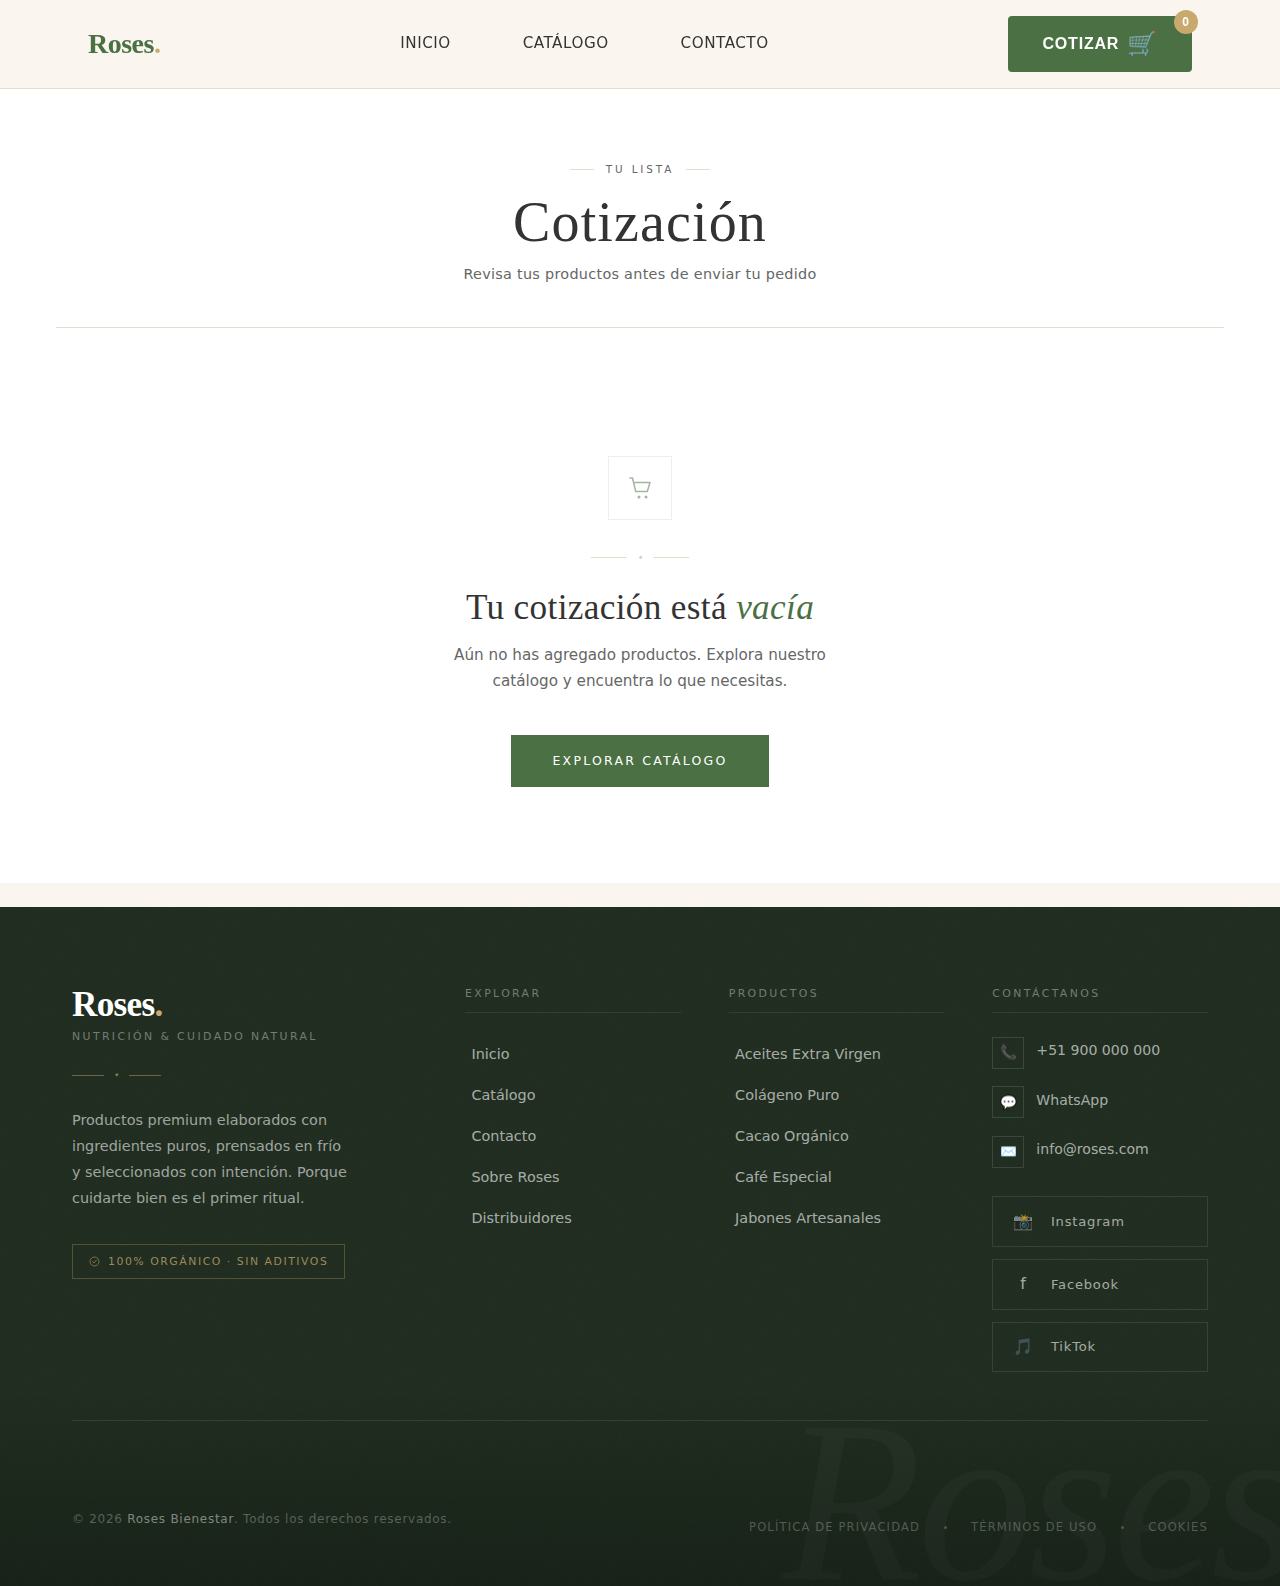
<file: cart.html>
<!DOCTYPE html>
<html lang="es">
<head>
  <meta charset="UTF-8">
  <meta name="viewport" content="width=device-width, initial-scale=1.0">
  <title>Roses Bienestar - Nutrición y Cuidado Natural Premium</title>
  <meta name="description" content="Aceites extra virgen, colágeno puro, cacao y café orgánico, jabones artesanales. Cuídate con intención.">
  <link rel="stylesheet" href="assets/css/globals.css" type="text/css">
  <link rel="stylesheet" href="assets/css/cart.css" type="text/css">
  <link rel="stylesheet" href="assets/css/checkout.css" type="text/css">
  <link href="https://fonts.googleapis.com/css2?family=Playfair+Display:wght@700;900&family=Inter:wght@400;500;600;700&display=swap" rel="stylesheet">
  
  <!-- SCRIPTS -->
  <script src="assets/js/toast.js" defer></script>
  <script src="assets/js/products.js" defer></script>
  <script src="assets/js/cart.js" defer></script>
</head>
<body>
  <!-- HEADER -->
  <header id="header">
    <div class="header-container">
      <div class="logo">
        Roses<span>.</span>
      </div>
      
      <nav id="nav">
        <a href="index.html">Inicio</a>
        <a href="catalog.html">Catálogo</a>
        <a href="contact.html">Contacto</a>
      </nav>
      
      <div class="header-cta">
        <button class="cart-icon" id="cartBtn" title="Abrir carrito">
          Cotizar <span id="ico">🛒</span>
          <span class="cart-badge" id="cartBadge">0</span>
        </button>
      </div>
      
      <button class="hamburger" id="hamburger">
        <span></span>
        <span></span>
        <span></span>
      </button>
    </div>
  </header>

  <!-- CARRITO -->
  <section class="cart-section">
    <div class="cart-container">
      <div class="cart-header">
        <p class="cart-header-eyebrow">
          <span></span>Tu lista<span></span>
        </p>
        <h1>Cotización</h1>
        <p class="cart-header-sub">Revisa tus productos antes de enviar tu pedido</p>
      </div>
      <div id="cartContent"></div>
    </div>
  </section>

  <!-- FOOTER -->
  <footer>
    <div class="footer-watermark">Roses</div>
    <div class="footer-main">
      <div class="footer-grid">
        <div class="footer-brand">
          <p class="footer-logo">Roses<span>.</span></p>
          <p class="footer-tagline">Nutrición &amp; Cuidado Natural</p>
          <div class="footer-brand-divider"><span></span><i>✦</i><span></span></div>
          <p class="footer-desc">Productos premium elaborados con ingredientes puros, prensados en frío y seleccionados con intención. Porque cuidarte bien es el primer ritual.</p>
          <div class="footer-badge">
            <svg width="11" height="11" viewBox="0 0 11 11" fill="none"><circle cx="5.5" cy="5.5" r="4.5" stroke="currentColor"/><path d="M3.5 5.5l1.5 1.5L7.5 4" stroke="currentColor" stroke-linecap="round" stroke-linejoin="round"/></svg>
            100% Orgánico · Sin aditivos
          </div>
        </div>
        <div class="footer-col">
          <h5>Explorar</h5>
          <ul>
            <li><a href="index.html">Inicio</a></li>
            <li><a href="catalog.html">Catálogo</a></li>
            <li><a href="contact.html">Contacto</a></li>
            <li><a href="#">Sobre Roses</a></li>
            <li><a href="#">Distribuidores</a></li>
          </ul>
        </div>
        <div class="footer-col">
          <h5>Productos</h5>
          <ul>
            <li><a href="#">Aceites Extra Virgen</a></li>
            <li><a href="#">Colágeno Puro</a></li>
            <li><a href="#">Cacao Orgánico</a></li>
            <li><a href="#">Café Especial</a></li>
            <li><a href="#">Jabones Artesanales</a></li>
          </ul>
        </div>
        <div class="footer-col">
          <h5>Contáctanos</h5>
          <div style="margin-bottom: 1.75rem;">
            <div class="footer-contact-item"><div class="footer-contact-icon">📞</div><a href="tel:+51900000000">+51 900 000 000</a></div>
            <div class="footer-contact-item"><div class="footer-contact-icon">💬</div><a href="https://wa.me/51900000000" target="_blank">WhatsApp</a></div>
            <div class="footer-contact-item"><div class="footer-contact-icon">✉️</div><a href="mailto:info@roses.com">info@roses.com</a></div>
          </div>
          <div class="footer-social">
            <a href="#"><div class="footer-social-icon">📸</div><span>Instagram</span></a>
            <a href="#"><div class="footer-social-icon">f</div><span>Facebook</span></a>
            <a href="#"><div class="footer-social-icon">🎵</div><span>TikTok</span></a>
          </div>
        </div>
      </div>
    </div>
    <div class="footer-bottom">
      <p class="footer-bottom-copy">&copy; 2026 <strong>Roses Bienestar</strong>. Todos los derechos reservados.</p>
      <div class="footer-bottom-links">
        <a href="#">Política de Privacidad</a>
        <div class="footer-bottom-sep"></div>
        <a href="#">Términos de Uso</a>
        <div class="footer-bottom-sep"></div>
        <a href="#">Cookies</a>
      </div>
    </div>
  </footer>

  <!-- ═══════════════════════════════════════
       CHECKOUT MODAL — agregar antes de </body>
  ═══════════════════════════════════════ -->
  <div class="checkout-overlay" id="checkoutOverlay">
    <div class="checkout-modal">

      <!-- Header -->
      <div class="checkout-modal-header">
        <div>
          <p class="checkout-eyebrow"><span></span>Paso final<span></span></p>
          <h2>Datos de entrega</h2>
        </div>
        <button class="checkout-close" id="checkoutClose" aria-label="Cerrar">
          <svg width="18" height="18" viewBox="0 0 18 18" fill="none">
            <path d="M3 3l12 12M15 3L3 15" stroke="currentColor" stroke-width="1.5" stroke-linecap="round"/>
          </svg>
        </button>
      </div>

      <!-- Resumen productos -->
      <div class="checkout-summary" id="checkoutSummary"></div>

      <!-- Formulario -->
      <form class="checkout-form" id="checkoutForm" novalidate>

        <div class="checkout-form-row">
          <div class="checkout-field">
            <label for="co-name">Nombre completo <span>*</span></label>
            <input type="text" id="co-name" placeholder="Ana López" required>
            <span class="checkout-field-error" id="err-name"></span>
          </div>
          <div class="checkout-field">
            <label for="co-dni">DNI <span>*</span></label>
            <input type="text" id="co-dni" placeholder="45231890" maxlength="8" required>
            <span class="checkout-field-error" id="err-dni"></span>
          </div>
        </div>

        <div class="checkout-form-row">
          <div class="checkout-field">
            <label for="co-email">Correo electrónico <span>*</span></label>
            <input type="email" id="co-email" placeholder="ana@gmail.com" required>
            <span class="checkout-field-error" id="err-email"></span>
          </div>
          <div class="checkout-field">
            <label for="co-phone">Teléfono <span>*</span></label>
            <input type="tel" id="co-phone" placeholder="+51 987 654 321" required>
            <span class="checkout-field-error" id="err-phone"></span>
          </div>
        </div>

        <div class="checkout-field">
          <label for="co-address">Dirección de entrega <span>*</span></label>
          <input type="text" id="co-address" placeholder="Av. Lima 123, Piura" required>
          <span class="checkout-field-error" id="err-address"></span>
        </div>

        <div class="checkout-field">
          <label for="co-notes">Notas adicionales <span class="optional">(opcional)</span></label>
          <textarea id="co-notes" placeholder="Referencia, horario preferido, etc." rows="2"></textarea>
        </div>

        <label class="checkout-remember">
          <input type="checkbox" id="co-remember" checked>
          <span class="checkout-remember-box"></span>
          <span>Recordar mis datos para la próxima vez</span>
        </label>

        <div class="checkout-total-row">
          <span>Total a confirmar</span>
          <strong id="checkoutTotal">S/ 0.00</strong>
        </div>

        <button type="submit" class="btn btn-primary checkout-submit">
          Enviar pedido por WhatsApp
          <svg width="16" height="16" viewBox="0 0 16 16" fill="none">
            <path d="M8 2.5C4.96 2.5 2.5 4.96 2.5 8c0 .97.26 1.88.71 2.67L2.5 13.5l2.9-.69A5.48 5.48 0 008 13.5c3.04 0 5.5-2.46 5.5-5.5S11.04 2.5 8 2.5z" stroke="currentColor" stroke-width="1.2" stroke-linejoin="round"/>
            <path d="M6 7.5c0-.28.22-.5.5-.5h3c.28 0 .5.22.5.5s-.22.5-.5.5h-3A.5.5 0 016 7.5zM6 9.5c0-.28.22-.5.5-.5h2c.28 0 .5.22.5.5s-.22.5-.5.5h-2A.5.5 0 016 9.5z" fill="currentColor"/>
          </svg>
        </button>

      </form>
    </div>
  </div>
  <script>
    if ('serviceWorker' in navigator) {
      window.addEventListener('load', () => {
        navigator.serviceWorker
          .register('/roses.github.io/sw.js')
          .then((reg) => {
            console.log('[SW] Registrado con éxito. Scope:', reg.scope);
          })
          .catch((err) => {
            console.warn('[SW] Error al registrar:', err);
          });
      });
    }
  </script>
</body>
</html>
</file>
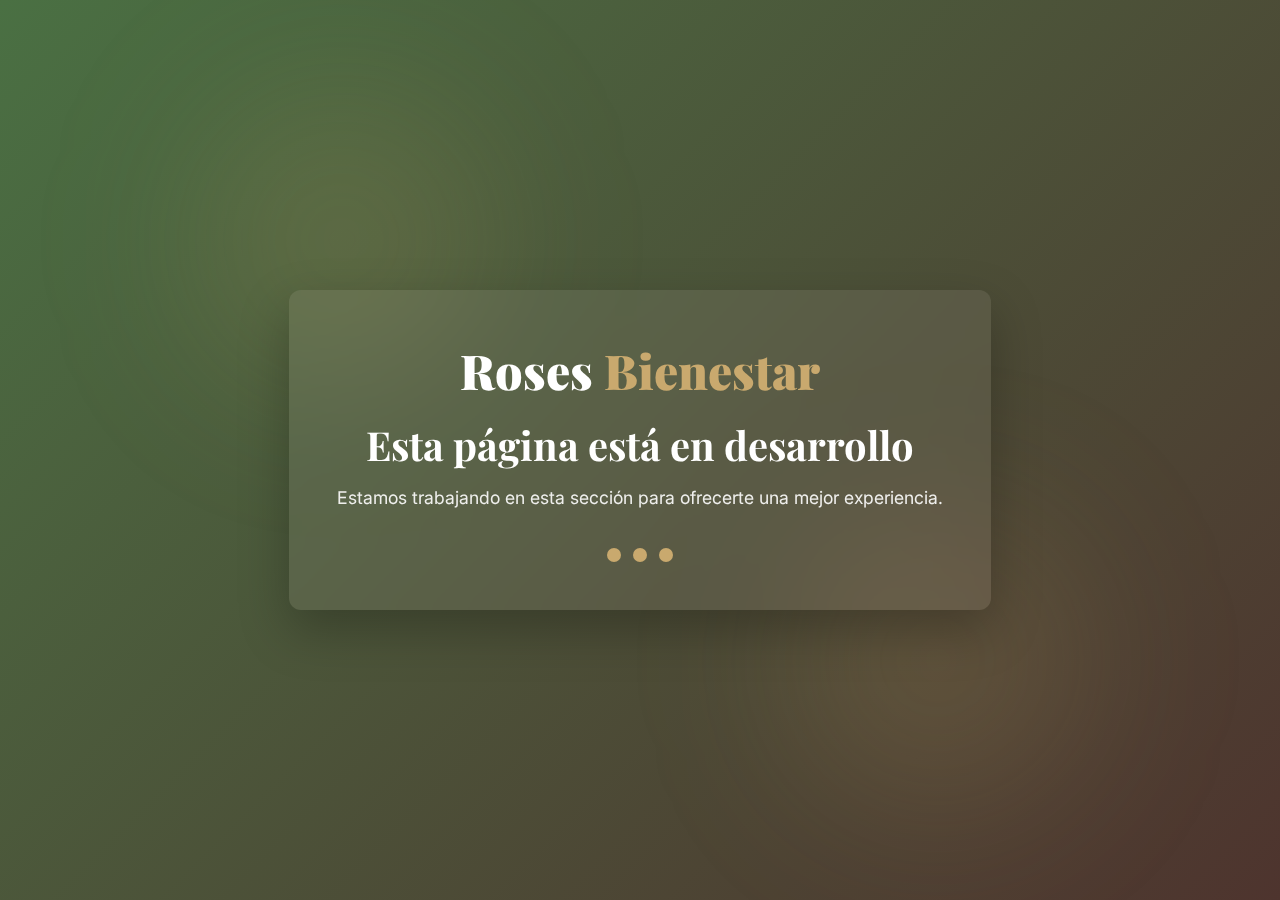
<file: crm/client.html>
<!DOCTYPE html>
<html lang="es">
<head>
  <meta charset="UTF-8">
  <title>En desarrollo | Roses Bienestar</title>
  <meta name="viewport" content="width=device-width, initial-scale=1.0">

  <!-- Fuentes -->
  <link href="https://fonts.googleapis.com/css2?family=Playfair+Display:wght@700;900&family=Inter:wght@400;600&display=swap" rel="stylesheet">

  <style>
    :root {
      --primary: #4A7043;
      --primary-light: #5A8A5A;
      --brown-dark: #4E342E;
      --cream: #FAF5EE;
      --gold: #C9A96E;
      --white: #FFFFFF;
      --text-dark: #333333;
      --font-heading: 'Playfair Display', serif;
      --font-body: 'Inter', sans-serif;
    }

    * {
      margin: 0;
      padding: 0;
      box-sizing: border-box;
    }

    body {
      height: 100vh;
      font-family: var(--font-body);
      background: linear-gradient(135deg, var(--primary), var(--brown-dark));
      display: flex;
      align-items: center;
      justify-content: center;
      color: var(--white);
      overflow: hidden;
    }

    .dev-container {
      text-align: center;
      padding: 3rem;
      background: rgba(250, 245, 238, 0.08);
      backdrop-filter: blur(10px);
      border-radius: 12px;
      box-shadow: 0 20px 50px rgba(0,0,0,0.25);
      animation: fadeIn 1s ease-out;
    }

    .logo {
      font-family: var(--font-heading);
      font-size: 3rem;
      font-weight: 900;
      margin-bottom: 1rem;
      color: var(--white);
    }

    .logo span {
      color: var(--gold);
    }

    h1 {
      font-family: var(--font-heading);
      font-size: 2.5rem;
      margin-bottom: 1rem;
    }

    p {
      font-size: 1.1rem;
      opacity: 0.9;
      margin-bottom: 2.5rem;
    }

    /* Loader */
    .loader {
      display: flex;
      justify-content: center;
      gap: 12px;
    }

    .dot {
      width: 14px;
      height: 14px;
      border-radius: 50%;
      background-color: var(--gold);
      animation: bounce 1.4s infinite ease-in-out both;
    }

    .dot:nth-child(1) { animation-delay: -0.32s; }
    .dot:nth-child(2) { animation-delay: -0.16s; }

    @keyframes bounce {
      0%, 80%, 100% {
        transform: scale(0);
        opacity: 0.3;
      }
      40% {
        transform: scale(1);
        opacity: 1;
      }
    }

    @keyframes fadeIn {
      from {
        opacity: 0;
        transform: translateY(30px);
      }
      to {
        opacity: 1;
        transform: translateY(0);
      }
    }

    /* Sutil animación de fondo */
    .bg-shape {
      position: absolute;
      width: 300px;
      height: 300px;
      border-radius: 50%;
      background: rgba(201, 169, 110, 0.15);
      filter: blur(80px);
      animation: float 8s ease-in-out infinite;
    }

    .bg-shape.one {
      top: 10%;
      left: 15%;
    }

    .bg-shape.two {
      bottom: 10%;
      right: 15%;
      animation-delay: 4s;
    }

    @keyframes float {
      0%,100% { transform: translateY(0); }
      50% { transform: translateY(-40px); }
    }
  </style>
</head>
<body>

  <div class="bg-shape one"></div>
  <div class="bg-shape two"></div>

  <div class="dev-container">
    <div class="logo">Roses <span>Bienestar</span></div>
    <h1>Esta página está en desarrollo</h1>
    <p>Estamos trabajando en esta sección para ofrecerte una mejor experiencia.</p>

    <div class="loader">
      <div class="dot"></div>
      <div class="dot"></div>
      <div class="dot"></div>
    </div>
  </div>

</body>
</html>
</file>
<file: assets/css/globals.css>
/* ========================================
   ROSES BIENESTAR - ESTILOS PREMIUM
   HTML5 Puro + CSS3 Avanzado
   ======================================== */

/* =======================================
   1. VARIABLES DE DISEÑO
   ======================================= */

:root {
  --primary:       #4A7043;
  --primary-light: #5A8A5A;
  --moss-light:    #E8F0E3;
  --brown-dark:    #4E342E;
  --brown-medium:  #6B4E31;
  --beige:         #F8F4EC;
  --cream:         #FAF5EE;
  --gold:          #C9A96E;
  --white:         #FFFFFF;
  --text-dark:     #333333;
  --text-muted:    #666666;
  --border-light:  #E5DDD0;

  --font-heading: 'Cormorant Garamond', Georgia, serif;
  --font-body:    'DM Sans', system-ui, sans-serif;

  --spacing-xs:  0.5rem;
  --spacing-sm:  1rem;
  --spacing-md:  2rem;
  --spacing-lg:  3rem;
  --spacing-xl:  4rem;
  --spacing-2xl: 6rem;

  --shadow-sm: 0 2px 8px rgba(0, 0, 0, 0.08);
  --shadow-md: 0 4px 16px rgba(0, 0, 0, 0.12);
  --shadow-lg: 0 12px 32px rgba(0, 0, 0, 0.15);

  --transition-fast: 0.2s cubic-bezier(0.34, 1.56, 0.64, 1);
  --transition-base: 0.3s cubic-bezier(0.34, 1.56, 0.64, 1);
  --transition-slow: 0.5s cubic-bezier(0.34, 1.56, 0.64, 1);
}

* { margin: 0; padding: 0; box-sizing: border-box; }
html { scroll-behavior: smooth; }

body {
  font-family: var(--font-body);
  color: var(--text-dark);
  background-color: var(--cream);
  line-height: 1.6;
  overflow-x: hidden;
  font-size: 16px;
}

/* =======================================
   2. TIPOGRAFÍA BASE
   ======================================= */

h1, h2, h3, h4, h5, h6 {
  font-family: var(--font-heading);
  font-weight: 700;
  line-height: 1.2;
  color: var(--text-dark);
}
h1 { font-size: clamp(2.5rem, 8vw, 4.5rem);   font-weight: 900; letter-spacing: -1px; }
h2 { font-size: clamp(1.75rem, 5vw, 3rem);     font-weight: 700; letter-spacing: -0.5px; }
h3 { font-size: clamp(1.25rem, 3.5vw, 2rem);   font-weight: 600; }

p {
  margin-bottom: var(--spacing-sm);
  color: var(--text-dark);
  font-size: 1.05rem;
  line-height: 1.7;
}

a {
  color: var(--primary);
  text-decoration: none;
  transition: color var(--transition-base);
}
a:hover { color: var(--brown-dark); }

/* =======================================
   3. BOTONES
   ======================================= */

/* ── Base ── */
.btn {
  display: inline-flex;
  align-items: center;
  justify-content: center;
  gap: 0.55rem;
  font-family: var(--font-body);
  font-size: .78rem;
  font-weight: 500;
  letter-spacing: .18em;
  text-transform: uppercase;
  text-decoration: none;
  cursor: pointer;
  border: none;
  outline: none;
  border-radius: 0;
  padding: 1rem 2.6rem;
  position: relative;
  overflow: hidden;
  isolation: isolate;
  transition: color .35s ease,
              transform .35s cubic-bezier(.22,.8,.36,1),
              box-shadow .35s ease;
}

.btn svg {
  transition: transform .35s cubic-bezier(.22,.8,.36,1);
  flex-shrink: 0;
}
.btn:hover svg { transform: translateX(5px); }

/* ──────────────────────────────────────
   BTN-PRIMARY
   Verde sólido → cortina dorada sube desde abajo
   Texto cambia a oscuro para legibilidad sobre el dorado
────────────────────────────────────── */
.btn-primary {
  background: var(--primary);
  color: var(--white);
}
.btn-primary::before {
  content: '';
  position: absolute;
  inset: 0;
  background: var(--gold);
  transform: translateY(101%);
  transition: transform .42s cubic-bezier(.22,.8,.36,1);
  z-index: -1;
}
.btn-primary:hover {
  color: #1a1a14;
  transform: translateY(-3px);
  box-shadow: 0 16px 36px rgba(0,0,0,.28),
              0 0 0 1px rgba(201,169,110,.4);
}
.btn-primary:hover::before { transform: translateY(0); }
.btn-primary:active        { transform: translateY(-1px); box-shadow: 0 8px 18px rgba(0,0,0,.22); }

/* ──────────────────────────────────────
   BTN-SECONDARY
   Borde verde → relleno verde entra desde el centro
   (para secciones claras / cream)
────────────────────────────────────── */
.btn-secondary {
  background: transparent;
  color: var(--primary);
  box-shadow: inset 0 0 0 1px rgba(74,112,67,.55);
}
.btn-secondary::before {
  content: '';
  position: absolute;
  inset: 0;
  background: var(--primary);
  transform: scale(0);
  border-radius: 50%;
  transition: transform .48s cubic-bezier(.22,.8,.36,1),
              border-radius .48s ease;
  z-index: -1;
}
.btn-secondary:hover {
  color: var(--white);
  box-shadow: inset 0 0 0 1px var(--primary);
  transform: translateY(-3px);
}
.btn-secondary:hover::before { transform: scale(2.5); border-radius: 0; }
.btn-secondary:active         { transform: translateY(-1px); }

/* ──────────────────────────────────────
   BTN-GHOST
   Borde crema tenue → relleno crema entra desde el centro
   (para fondos oscuros: hero, CTA, footer)
────────────────────────────────────── */
.btn-ghost {
  background: transparent;
  color: var(--cream);
  box-shadow: inset 0 0 0 1px rgba(250,245,238,.45);
}
.btn-ghost::before {
  content: '';
  position: absolute;
  inset: 0;
  background: var(--cream);
  transform: scale(0);
  border-radius: 50%;
  transition: transform .48s cubic-bezier(.22,.8,.36,1),
              border-radius .48s ease;
  z-index: -1;
}
.btn-ghost:hover {
  color: #1e2b1e;
  box-shadow: inset 0 0 0 1px var(--cream);
  transform: translateY(-3px);
}
.btn-ghost:hover::before { transform: scale(2.5); border-radius: 0; }
.btn-ghost:active         { transform: translateY(-1px); }

/* ──────────────────────────────────────
   BTN-GOLD
   Dorado → cortina crema sube desde abajo
────────────────────────────────────── */
.btn-gold {
  background: var(--gold);
  color: var(--white);
}
.btn-gold::before {
  content: '';
  position: absolute;
  inset: 0;
  background: #f0e0c0;
  transform: translateY(101%);
  transition: transform .42s cubic-bezier(.22,.8,.36,1);
  z-index: -1;
}
.btn-gold:hover {
  color: #5a3a10;
  transform: translateY(-3px);
  box-shadow: 0 14px 32px rgba(201,169,110,.35);
}
.btn-gold:hover::before { transform: translateY(0); }
.btn-gold:active        { transform: translateY(-1px); }

/* =======================================
   4. CARDS Y SECCIONES
   ======================================= */

.card {
  background-color: var(--white);
  border-radius: 4px;
  padding: var(--spacing-lg);
  box-shadow: var(--shadow-sm);
  transition: all var(--transition-base);
  border: 1px solid var(--border-light);
}
.card:hover {
  transform: translateY(-6px);
  box-shadow: var(--shadow-lg);
  border-color: var(--primary);
}

.section {
  padding: var(--spacing-2xl) var(--spacing-lg);
}

.section-header {
  text-align: center;
  margin-bottom: var(--spacing-2xl);
  max-width: 700px;
  margin-left: auto;
  margin-right: auto;
}
.section-header h2 { color: var(--primary); margin-bottom: var(--spacing-md); }
.section-header p  { color: var(--text-muted); font-size: 1.1rem; line-height: 1.8; }

.container {
  max-width: 1200px;
  margin-left: auto;
  margin-right: auto;
  padding: 0 var(--spacing-lg);
}

/* =======================================
   5. ANIMACIONES KEYFRAMES
   ======================================= */

@keyframes fadeIn      { from { opacity: 0; }                            to { opacity: 1; } }
@keyframes slideUp     { from { opacity: 0; transform: translateY(40px); } to { opacity: 1; transform: translateY(0); } }
@keyframes slideInRight{ from { opacity: 0; transform: translateX(50px); } to { opacity: 1; transform: translateX(0); } }
@keyframes slideInLeft { from { opacity: 0; transform: translateX(-50px);}  to { opacity: 1; transform: translateX(0); } }
@keyframes scaleIn     { from { opacity: 0; transform: scale(0.95); }    to { opacity: 1; transform: scale(1); } }
@keyframes pulse       { 0%, 100% { opacity: 1; } 50% { opacity: 0.7; } }
@keyframes glow        { 0% { box-shadow: 0 0 0 0 rgba(74,112,67,.7); } 70% { box-shadow: 0 0 0 15px rgba(74,112,67,0); } 100% { box-shadow: 0 0 0 0 rgba(74,112,67,0); } }
@keyframes float       { 0%, 100% { transform: translateY(0); }          50% { transform: translateY(-15px); } }
@keyframes countUp     { from { opacity: 0; } to { opacity: 1; } }

@keyframes heroFadeUp {
  from { opacity: 0; transform: translateY(28px); }
  to   { opacity: 1; transform: translateY(0); }
}
@keyframes heroScrollBounce {
  0%, 100% { transform: translateX(-50%) translateY(0); }
  50%       { transform: translateX(-50%) translateY(8px); }
}

/* =======================================
   6. CLASES DE ANIMACIÓN
   ======================================= */

.fade-in        { animation: fadeIn 0.8s ease-out forwards;       opacity: 0; }
.slide-up       { animation: slideUp 0.8s ease-out forwards;      opacity: 0; }
.slide-in-right { animation: slideInRight 0.8s ease-out forwards; opacity: 0; }
.slide-in-left  { animation: slideInLeft 0.8s ease-out forwards;  opacity: 0; }
.scale-in       { animation: scaleIn 0.8s ease-out forwards;      opacity: 0; }
.float          { animation: float 3s ease-in-out infinite; }
.pulse          { animation: pulse 2.5s ease-in-out infinite; }

.fade-in-1 { animation-delay: 0.1s; }
.fade-in-2 { animation-delay: 0.2s; }
.fade-in-3 { animation-delay: 0.3s; }
.fade-in-4 { animation-delay: 0.4s; }
.fade-in-5 { animation-delay: 0.5s; }

/* =======================================
   7. HEADER Y NAVEGACIÓN
   ======================================= */

header {
  position: fixed;
  top: 0; left: 0; right: 0;
  background-color: rgba(250, 245, 238, 0.95);
  backdrop-filter: blur(10px);
  border-bottom: 1px solid var(--border-light);
  z-index: 1000;
  transition: all var(--transition-base);
  padding: 0;
}
header.scrolled { box-shadow: var(--shadow-md); }

.header-container {
  display: flex;
  justify-content: space-between;
  align-items: center;
  max-width: 1200px;
  margin: 0 auto;
  padding: 1rem var(--spacing-lg);
  gap: var(--spacing-md);
}

.logo {
  font-family: var(--font-heading);
  font-size: 1.75rem;
  font-weight: 900;
  color: var(--primary);
  letter-spacing: -0.5px;
  flex-shrink: 0;
}
.logo span { color: var(--gold); }

nav {
  display: flex;
  align-items: center;
  gap: var(--spacing-lg);
  flex: 1;
  justify-content: center;
}
nav a {
  font-weight: 500;
  color: var(--text-dark);
  padding: 0.5rem 0.75rem;
  border-bottom: 2px solid transparent;
  transition: all var(--transition-base);
  font-size: 0.95rem;
  text-transform: uppercase;
  letter-spacing: 0.5px;
}
nav a:hover { color: var(--primary); border-bottom-color: var(--primary); }

.header-cta {
  display: flex;
  align-items: center;
  gap: var(--spacing-md);
  flex-shrink: 0;
}

.cart-icon {
  position: relative;
  cursor: pointer;
  transition: all var(--transition-base);
  background-color: var(--primary);
  color: var(--white);
  border: 2px solid var(--primary);
  border-radius: 4px;
  padding: 0.875rem 2rem;
  font-size: 1rem;
  display: inline-flex;
  align-items: center;
  gap: 0.5rem;
  text-transform: uppercase;
  letter-spacing: 0.8px;
  font-weight: 600;
}
#ico { font-size: 1.5rem; display: inline-block; line-height: 1; }
.cart-icon:hover {
  transform: scale(1.05);
  background-color: var(--brown-dark);
  border-color: var(--brown-dark);
}

.cart-badge {
  position: absolute;
  top: -8px; right: -8px;
  background-color: var(--gold);
  color: var(--white);
  border-radius: 50%;
  width: 24px; height: 24px;
  display: flex;
  align-items: center;
  justify-content: center;
  font-size: 0.75rem;
  font-weight: 700;
}

.hamburger {
  display: none;
  flex-direction: column;
  gap: 6px;
  cursor: pointer;
  background: none;
  border: none;
  padding: 0.5rem;
  z-index: 1002;
}
.hamburger span {
  width: 26px; height: 3px;
  background: linear-gradient(90deg, var(--primary) 0%, var(--brown-dark) 100%);
  border-radius: 2px;
  transition: all var(--transition-base);
}
.hamburger.active span:nth-child(1) { transform: rotate(45deg) translate(9px, 9px); }
.hamburger.active span:nth-child(2) { opacity: 0; transform: translateX(20px); }
.hamburger.active span:nth-child(3) { transform: rotate(-45deg) translate(9px, -9px); }

/* =======================================
   8. HERO SECTION
   ======================================= */

.hero {
  position: relative;
  height: 100vh;
  min-height: 600px;
  display: flex;
  align-items: center;
  justify-content: center;
  overflow: hidden;
  isolation: isolate;
  margin-top: 60px;
}

.hero__bg {
  position: absolute;
  inset: 0;
  background-size: cover;
  background-position: center;
  transform: scale(1.06);
  transition: transform 10s ease-out;
  z-index: -2;
}
.hero:hover .hero__bg { transform: scale(1); }

.hero__overlay {
  position: absolute;
  inset: 0;
  background: linear-gradient(175deg,
    rgba(26,38,26,.62) 0%,
    rgba(44,30,20,.55) 55%,
    rgba(26,26,18,.80) 100%
  );
  z-index: -1;
}
.hero__overlay::after {
  content: '';
  position: absolute;
  bottom: 0; left: 0; right: 0;
  height: 180px;
  background: linear-gradient(to bottom, transparent, rgba(250,245,238,.15));
}

.hero__noise {
  position: absolute;
  inset: 0;
  opacity: .04;
  background-image: url("data:image/svg+xml,%3Csvg viewBox='0 0 200 200' xmlns='http://www.w3.org/2000/svg'%3E%3Cfilter id='n'%3E%3CfeTurbulence type='fractalNoise' baseFrequency='0.65' numOctaves='3' stitchTiles='stitch'/%3E%3C/filter%3E%3Crect width='100%25' height='100%25' filter='url(%23n)'/%3E%3C/svg%3E");
  background-size: 200px;
  z-index: -1;
  pointer-events: none;
}

.hero-content {
  position: relative;
  z-index: 2;
  text-align: center;
  color: var(--white);
  max-width: 860px;
  padding: 0 2rem;
}

.hero-eyebrow {
  display: inline-flex;
  align-items: center;
  gap: .8rem;
  font-family: var(--font-body);
  font-size: .68rem;
  font-weight: 500;
  letter-spacing: .28em;
  text-transform: uppercase;
  color: var(--gold);
  margin-bottom: 1.75rem;
  opacity: 0;
  animation: heroFadeUp .9s cubic-bezier(.22,.8,.36,1) .2s forwards;
}
.hero-eyebrow::before,
.hero-eyebrow::after {
  content: '';
  display: block;
  width: 28px; height: 1px;
  background: var(--gold);
  opacity: .7;
}

.hero-content h1 {
  font-family: var(--font-heading);
  font-size: clamp(3rem, 8vw, 6rem);
  font-weight: 300;
  line-height: 1.07;
  color: var(--cream);
  letter-spacing: .01em;
  margin-bottom: 1.5rem;
  opacity: 0;
  animation: heroFadeUp 1s cubic-bezier(.22,.8,.36,1) .35s forwards;
  text-shadow: 0 4px 24px rgba(0,0,0,.25);
}
.hero-content h1 em { font-style: italic; color: #d4bf94; }

.hero-divider {
  display: flex;
  align-items: center;
  justify-content: center;
  gap: .65rem;
  margin: 0 auto 1.5rem;
  opacity: 0;
  animation: heroFadeUp .9s cubic-bezier(.22,.8,.36,1) .5s forwards;
}
.hero-divider span { width: 38px; height: 1px; background: rgba(201,169,110,.6); }
.hero-divider i    { font-size: .45rem; color: var(--gold); }

.hero-sub {
  font-family: var(--font-body);
  font-size: clamp(1rem, 2.5vw, 1.2rem);
  font-weight: 300;
  line-height: 1.85;
  color: rgba(250,245,238,.82);
  max-width: 600px;
  margin: 0 auto 2.75rem;
  letter-spacing: .015em;
  opacity: 0;
  animation: heroFadeUp .9s cubic-bezier(.22,.8,.36,1) .65s forwards;
}

.hero-buttons {
  display: flex;
  gap: 1.1rem;
  justify-content: center;
  flex-wrap: wrap;
  opacity: 0;
  animation: heroFadeUp .9s cubic-bezier(.22,.8,.36,1) .8s forwards;
}

/* Hero no sobreescribe las animaciones de los botones */
.hero .btn { isolation: isolate; }

.hero-trust {
  display: flex;
  gap: 1.5rem;
  justify-content: center;
  flex-wrap: wrap;
  margin-top: 2.25rem;
  opacity: 0;
  animation: heroFadeUp .9s cubic-bezier(.22,.8,.36,1) 1s forwards;
}
.hero-trust-item {
  display: flex;
  align-items: center;
  gap: .45rem;
  font-size: .7rem;
  font-weight: 400;
  letter-spacing: .12em;
  text-transform: uppercase;
  color: rgba(250,245,238,.45);
}

.hero-scroll {
  position: absolute;
  bottom: 2.5rem;
  left: 50%;
  transform: translateX(-50%);
  display: flex;
  flex-direction: column;
  align-items: center;
  gap: .5rem;
  opacity: 0;
  animation: heroFadeUp .9s .9s forwards, heroScrollBounce 2s 2s ease-in-out infinite;
}
.hero-scroll span {
  font-size: .6rem;
  letter-spacing: .2em;
  text-transform: uppercase;
  color: rgba(255,255,255,.35);
}
.hero-scroll-line {
  width: 1px; height: 42px;
  background: linear-gradient(to bottom, rgba(201,169,110,.6), transparent);
}

/* Variante catálogo */
.hero--catalog { height: 52vh; min-height: 380px; }
.hero--catalog .hero__overlay {
  background: linear-gradient(160deg,
    rgba(20,36,20,.55) 0%,
    rgba(44,30,20,.45) 50%,
    rgba(20,20,14,.72) 100%
  );
}
.hero--catalog .hero-content h1 { font-size: clamp(2.2rem, 5.5vw, 4rem); margin-bottom: 1rem; }

.hero-breadcrumb {
  display: inline-flex;
  align-items: center;
  gap: .5rem;
  font-family: var(--font-body);
  font-size: .7rem;
  letter-spacing: .15em;
  text-transform: uppercase;
  color: rgba(250,245,238,.4);
  margin-top: 1.25rem;
  opacity: 0;
  animation: heroFadeUp .9s .75s forwards;
}
.hero-breadcrumb a { color: var(--gold); opacity: .7; text-decoration: none; transition: opacity .2s; }
.hero-breadcrumb a:hover { opacity: 1; }

/* =======================================
   9. GRID LAYOUTS
   ======================================= */

.grid-2 { display: grid; grid-template-columns: repeat(2, 1fr); gap: var(--spacing-lg); }
.grid-3 { display: grid; grid-template-columns: repeat(3, 1fr); gap: var(--spacing-lg); }
.grid-4 { display: grid; grid-template-columns: repeat(4, 1fr); gap: var(--spacing-lg); }

/* =======================================
   10. PRODUCTO CARD
   ======================================= */

.product-card {
  background: var(--white);
  border-radius: 4px;
  overflow: hidden;
  box-shadow: var(--shadow-sm);
  transition: all var(--transition-base);
  border: 1px solid var(--border-light);
  display: flex;
  flex-direction: column;
}
.product-card:hover { transform: translateY(-8px); box-shadow: var(--shadow-lg); border-color: var(--primary); }

.product-image { width: 100%; height: 280px; object-fit: cover; transition: transform var(--transition-base); }
.product-card:hover .product-image { transform: scale(1.08); }

.product-info { padding: var(--spacing-md); flex: 1; display: flex; flex-direction: column; }
.product-name  { font-family: var(--font-heading); font-size: 1.2rem; font-weight: 700; color: var(--text-dark); margin-bottom: 0.5rem; line-height: 1.4; }
.product-type  { font-size: 0.85rem; color: var(--text-muted); text-transform: uppercase; letter-spacing: 0.8px; margin-bottom: var(--spacing-sm); }
.product-price { font-family: var(--font-heading); font-size: 1.5rem; color: var(--primary); font-weight: 700; margin-bottom: var(--spacing-md); margin-top: auto; }

.product-btn {
  width: 100%;
  padding: 0.75rem;
  background-color: var(--moss-light);
  color: var(--primary);
  border: 2px solid var(--primary);
  border-radius: 4px;
  font-weight: 600;
  cursor: pointer;
  transition: all var(--transition-base);
  text-transform: uppercase;
  letter-spacing: 0.8px;
  font-size: 0.9rem;
}
.product-btn:hover { background-color: var(--primary); color: var(--white); }

/* =======================================
   11. MODAL
   ======================================= */

.modal-overlay {
  position: fixed;
  inset: 0;
  background-color: rgba(0,0,0,.7);
  display: none;
  align-items: center;
  justify-content: flex-end;
  z-index: 2000;
  animation: fadeIn 0.3s ease-out;
}
.modal-overlay.active { display: flex; }

.modal {
  background-color: var(--white);
  width: 90%;
  max-width: 500px;
  max-height: 90vh;
  overflow-y: auto;
  border-radius: 4px;
  box-shadow: var(--shadow-lg);
  animation: slideInRight 0.4s ease-out;
}

.modal-header {
  display: flex;
  justify-content: space-between;
  align-items: center;
  padding: var(--spacing-lg);
  border-bottom: 1px solid var(--border-light);
  position: sticky;
  top: 0;
  background-color: var(--white);
  z-index: 10;
}
.modal-header h2 { margin: 0; color: var(--primary); font-size: 1.5rem; }

.modal-close {
  background: none;
  border: none;
  font-size: 1.75rem;
  cursor: pointer;
  color: var(--text-dark);
  transition: all var(--transition-base);
  padding: 0;
  width: 40px; height: 40px;
  display: flex;
  align-items: center;
  justify-content: center;
}
.modal-close:hover { color: var(--primary); transform: rotate(90deg); }

.modal-body    { padding: var(--spacing-lg); }
.modal-image   { width: 100%; height: 300px; object-fit: cover; border-radius: 4px; margin-bottom: var(--spacing-md); }
.modal-details { margin-bottom: var(--spacing-lg); }
.modal-details h3 { color: var(--primary); margin-bottom: var(--spacing-sm); font-size: 1.2rem; }
.modal-details p  { color: var(--text-muted); margin-bottom: var(--spacing-md); line-height: 1.8; }

.specifications-table { width: 100%; border-collapse: collapse; margin: var(--spacing-md) 0; font-size: 0.95rem; }
.specifications-table th,
.specifications-table td  { padding: 0.75rem; border: 1px solid var(--border-light); text-align: left; }
.specifications-table th  { background-color: var(--moss-light); color: var(--primary); font-weight: 600; }
.specifications-table tr:nth-child(even) { background-color: rgba(232,240,227,.5); }

.modal-footer {
  padding: var(--spacing-lg);
  border-top: 1px solid var(--border-light);
  display: flex;
  gap: var(--spacing-md);
  justify-content: space-between;
}
.modal-footer .btn { flex: 1; }

/* =======================================
   12. FOOTER
   ======================================= */

footer {
  position: relative;
  background-color: #1e2b1e;
  color: var(--white);
  overflow: hidden;
  isolation: isolate;
}
footer::before {
  content: '';
  position: absolute;
  inset: 0;
  opacity: .035;
  background-image: url("data:image/svg+xml,%3Csvg viewBox='0 0 200 200' xmlns='http://www.w3.org/2000/svg'%3E%3Cfilter id='n'%3E%3CfeTurbulence type='fractalNoise' baseFrequency='0.65' numOctaves='3' stitchTiles='stitch'/%3E%3C/filter%3E%3Crect width='100%25' height='100%25' filter='url(%23n)'/%3E%3C/svg%3E");
  background-size: 180px;
  pointer-events: none;
  z-index: 0;
}
footer::after {
  content: '';
  position: absolute;
  bottom: 0; left: 0; right: 0;
  height: 200px;
  background: linear-gradient(to top, rgba(0,0,0,.25), transparent);
  z-index: 0;
  pointer-events: none;
}

.footer-watermark {
  position: absolute;
  bottom: -2rem; right: -1rem;
  font-family: var(--font-heading);
  font-size: clamp(7rem, 18vw, 16rem);
  font-weight: 300;
  font-style: italic;
  color: rgba(255,255,255,.03);
  line-height: 1;
  pointer-events: none;
  user-select: none;
  z-index: 0;
  letter-spacing: -0.02em;
}

.footer-arc {
  position: relative;
  z-index: 1;
  height: 56px;
  background: var(--cream);
  border-radius: 0 0 50% 50% / 0 0 100% 100%;
  transform: scaleX(1.02);
  margin-bottom: -2px;
}

.footer-main {
  position: relative;
  z-index: 1;
  padding: 5rem 2rem 3.5rem;
  max-width: 1200px;
  margin: 0 auto;
}

.footer-grid {
  display: grid;
  grid-template-columns: 1.6fr 1fr 1fr 1fr;
  gap: 3rem;
  padding-bottom: 3rem;
  border-bottom: 1px solid rgba(255,255,255,.1);
}

.footer-brand .footer-logo {
  font-family: var(--font-heading);
  font-size: 2.2rem;
  font-weight: 600;
  color: var(--white);
  letter-spacing: -0.02em;
  line-height: 1;
  margin-bottom: 0.35rem;
}
.footer-brand .footer-logo span { color: var(--gold); }
.footer-brand .footer-tagline {
  font-family: var(--font-body);
  font-size: 0.68rem;
  font-weight: 400;
  letter-spacing: 0.22em;
  text-transform: uppercase;
  color: rgba(255,255,255,.38);
  margin-bottom: 1.5rem;
}
.footer-brand-divider { display: flex; align-items: center; gap: .6rem; margin-bottom: 1.75rem; }
.footer-brand-divider span { width: 32px; height: 1px; background: rgba(201,169,110,.45); }
.footer-brand-divider i    { font-size: .4rem; color: var(--gold); opacity: .7; }
.footer-brand .footer-desc {
  font-size: 0.9rem;
  line-height: 1.8;
  color: rgba(255,255,255,.58);
  max-width: 280px;
  margin-bottom: 2rem;
  font-weight: 300;
}
.footer-badge {
  display: inline-flex;
  align-items: center;
  gap: .5rem;
  padding: .5rem 1rem;
  border: 1px solid rgba(201,169,110,.3);
  font-size: .68rem;
  font-weight: 500;
  letter-spacing: .14em;
  text-transform: uppercase;
  color: rgba(201,169,110,.75);
}
.footer-badge svg { opacity: .7; }

.footer-col h5 {
  font-family: var(--font-body);
  font-size: .68rem;
  font-weight: 500;
  letter-spacing: .22em;
  text-transform: uppercase;
  color: rgba(255,255,255,.38);
  margin-bottom: 1.5rem;
  padding-bottom: .75rem;
  border-bottom: 1px solid rgba(255,255,255,.08);
}
.footer-col ul { list-style: none; }
.footer-col ul li { margin-bottom: .75rem; }
.footer-col ul li a {
  font-size: .9rem;
  font-weight: 300;
  color: rgba(255,255,255,.62);
  text-decoration: none;
  transition: all .25s ease;
  display: inline-flex;
  align-items: center;
  gap: .4rem;
}
.footer-col ul li a::before {
  content: '';
  display: block;
  width: 0; height: 1px;
  background: var(--gold);
  transition: width .25s ease;
  flex-shrink: 0;
}
.footer-col ul li a:hover { color: var(--cream); transform: translateX(4px); }
.footer-col ul li a:hover::before { width: 12px; }

.footer-contact-item { display: flex; align-items: flex-start; gap: .75rem; margin-bottom: 1.1rem; }
.footer-contact-icon {
  width: 32px; height: 32px;
  border: 1px solid rgba(255,255,255,.12);
  display: flex;
  align-items: center;
  justify-content: center;
  flex-shrink: 0;
  font-size: .85rem;
  transition: all .25s ease;
}
.footer-contact-item:hover .footer-contact-icon { border-color: var(--gold); background: rgba(201,169,110,.1); }
.footer-contact-item a,
.footer-contact-item span {
  font-size: .88rem;
  font-weight: 300;
  color: rgba(255,255,255,.62);
  text-decoration: none;
  line-height: 1.5;
  transition: color .25s ease;
  display: block;
  margin-top: .2rem;
}
.footer-contact-item:hover a { color: var(--cream); }

.footer-social { display: flex; flex-direction: column; gap: .75rem; }
.footer-social a {
  display: flex;
  align-items: center;
  gap: .85rem;
  padding: .65rem 1rem;
  border: 1px solid rgba(255,255,255,.1);
  text-decoration: none;
  color: rgba(255,255,255,.6);
  font-size: .82rem;
  font-weight: 400;
  letter-spacing: .06em;
  transition: all .28s ease;
  position: relative;
  overflow: hidden;
}
.footer-social a::after {
  content: '';
  position: absolute;
  inset: 0;
  background: rgba(201,169,110,.07);
  transform: scaleX(0);
  transform-origin: left;
  transition: transform .28s ease;
}
.footer-social a:hover { border-color: rgba(201,169,110,.4); color: var(--cream); }
.footer-social a:hover::after { transform: scaleX(1); }
.footer-social-icon { width: 28px; height: 28px; display: flex; align-items: center; justify-content: center; font-size: 1rem; position: relative; z-index: 1; }
.footer-social span { position: relative; z-index: 1; }

.footer-bottom {
  position: relative;
  z-index: 1;
  max-width: 1200px;
  margin: 0 auto;
  padding: 2rem 2rem 2.5rem;
  display: flex;
  align-items: center;
  justify-content: space-between;
  gap: 1.5rem;
  flex-wrap: wrap;
}
.footer-bottom-copy { font-size: .75rem; font-weight: 300; color: rgba(255,255,255,.28); letter-spacing: .06em; }
.footer-bottom-copy strong { color: rgba(255,255,255,.45); font-weight: 400; }
.footer-bottom-links { display: flex; align-items: center; gap: 1.5rem; flex-wrap: wrap; }
.footer-bottom-links a { font-size: .72rem; font-weight: 300; letter-spacing: .1em; text-transform: uppercase; color: rgba(255,255,255,.25); text-decoration: none; transition: color .2s ease; }
.footer-bottom-links a:hover { color: rgba(255,255,255,.6); }
.footer-bottom-sep { width: 3px; height: 3px; border-radius: 50%; background: rgba(201,169,110,.35); }

/* =======================================
   13. CTA FINAL SECTION
   ======================================= */

.cta-section {
  position: relative;
  overflow: hidden;
  padding: 9rem 2rem 8rem;
  text-align: center;
  isolation: isolate;
  color: var(--white);
  background-image: url('https://static.vecteezy.com/system/resources/thumbnails/040/970/292/small_2x/ai-generated-natural-remedies-on-a-wooden-table-featuring-essential-oils-and-medicinal-herbs-for-a-plant-based-approach-to-wellness-photo.jpg');
  background-size: cover;
  background-position: center 40%;
}
.cta-section::before {
  content: '';
  position: absolute;
  inset: 0;
  background: linear-gradient(170deg,
    rgba(26,26,24,.78) 0%,
    rgba(20,38,24,.72) 50%,
    rgba(26,26,24,.88) 100%
  );
  z-index: 0;
}

.cta-arc {
  position: absolute;
  top: -1px; left: 50%;
  transform: translateX(-50%);
  width: min(700px, 90%);
  height: 60px;
  border-bottom: 1px solid rgba(122,158,126,.35);
  border-radius: 0 0 50% 50%;
  z-index: 1;
  pointer-events: none;
}
.cta-line {
  position: absolute;
  top: 50%;
  transform: translateY(-50%);
  width: 1px; height: 45%;
  background: linear-gradient(to bottom, transparent, rgba(181,137,90,.4), transparent);
  z-index: 1;
}
.cta-line--left  { left:  clamp(1.5rem, 5vw, 5rem); }
.cta-line--right { right: clamp(1.5rem, 5vw, 5rem); }

.cta-content {
  position: relative;
  z-index: 2;
  max-width: 820px;
  margin: 0 auto;
}
.cta-eyebrow {
  display: inline-flex;
  align-items: center;
  gap: .75rem;
  font-family: var(--font-body);
  font-size: .7rem;
  font-weight: 500;
  letter-spacing: .22em;
  text-transform: uppercase;
  color: var(--primary-light);
  margin-bottom: 1.75rem;
}
.cta-eyebrow::before,
.cta-eyebrow::after { content: ''; display: block; width: 32px; height: 1px; background: var(--primary-light); opacity: .7; }

.cta-content h2 {
  font-family: var(--font-heading);
  font-size: clamp(2.8rem, 6.5vw, 5rem);
  font-weight: 300;
  line-height: 1.12;
  color: var(--cream);
  margin-bottom: 1.5rem;
  letter-spacing: .01em;
}
.cta-content h2 em { font-style: italic; color: #c9b98a; }

.cta-divider {
  display: flex;
  align-items: center;
  justify-content: center;
  gap: .6rem;
  margin: 0 auto 1.75rem;
  opacity: .55;
}
.cta-divider span { width: 40px; height: 1px; background: var(--cream); }
.cta-divider i    { font-size: .5rem; color: var(--gold); }

.cta-content p {
  font-family: var(--font-body);
  font-size: 1.05rem;
  font-weight: 300;
  line-height: 1.85;
  max-width: 580px;
  margin: 0 auto 3rem;
  color: rgba(250,247,242,.82);
  letter-spacing: .01em;
}

.cta-buttons {
  display: flex;
  gap: 1.25rem;
  justify-content: center;
  flex-wrap: wrap;
}
/* Los botones dentro del CTA usan las animaciones globales sin override */

.cta-trust {
  margin-top: 2.5rem;
  font-size: .72rem;
  letter-spacing: .12em;
  text-transform: uppercase;
  color: rgba(250,247,242,.38);
  font-family: var(--font-body);
  font-weight: 400;
}

/* =======================================
   14. FORMULARIOS
   ======================================= */

.form-group { margin-bottom: var(--spacing-md); }

label { display: block; margin-bottom: var(--spacing-sm); font-weight: 600; color: var(--text-dark); font-size: 0.95rem; }

input[type="text"],
input[type="email"],
input[type="tel"],
input[type="number"],
select,
textarea {
  width: 100%;
  padding: 0.875rem;
  border: 2px solid var(--border-light);
  border-radius: 4px;
  font-family: var(--font-body);
  font-size: 1rem;
  transition: all var(--transition-base);
  background-color: var(--white);
  color: var(--text-dark);
}
input[type="text"]:focus,
input[type="email"]:focus,
input[type="tel"]:focus,
input[type="number"]:focus,
select:focus,
textarea:focus {
  outline: none;
  border-color: var(--primary);
  box-shadow: 0 0 0 3px rgba(74,112,67,.1);
}
textarea { resize: vertical; min-height: 120px; }

.form-error { color: #dc2626; font-size: .875rem; margin-top: .25rem; display: none; }
.form-error.active { display: block; }
input.error, select.error, textarea.error { border-color: #dc2626; }

.checkbox-group { display: flex; align-items: center; gap: var(--spacing-sm); }
input[type="checkbox"] { width: 20px; height: 20px; cursor: pointer; accent-color: var(--primary); }

/* =======================================
   15. SCROLL REVEAL
   ======================================= */

.scroll-reveal {
  opacity: 0;
  transform: translateY(30px);
  transition: all 0.8s cubic-bezier(0.34, 1.56, 0.64, 1);
}
.scroll-reveal.visible { opacity: 1; transform: translateY(0); }

/* =======================================
   16. RESPONSIVE DESIGN
   ======================================= */

@media (max-width: 1024px) {
  :root { --spacing-lg: 2rem; --spacing-xl: 3rem; }
  .grid-2, .grid-3, .grid-4 { grid-template-columns: repeat(2, 1fr); }
  .footer-grid { grid-template-columns: 1fr 1fr; gap: 2.5rem; }
  .footer-brand { grid-column: 1 / -1; }
  .footer-brand .footer-desc { max-width: 100%; }
  .hero { margin-top: 60px; }
}

@media (max-width: 768px) {
  :root { --spacing-lg: 1.5rem; --spacing-xl: 2.5rem; --spacing-2xl: 3.5rem; }

  nav {
    position: fixed;
    top: 0; right: -100%; bottom: 0;
    width: 300px; height: 100vh;
    background: rgba(255,255,255,.98);
    flex-direction: column;
    justify-content: flex-start;
    align-items: stretch;
    padding: 5rem 2rem 2rem;
    gap: 0;
    box-shadow: -4px 0 24px rgba(0,0,0,.2);
    z-index: 1001;
    transition: right .4s cubic-bezier(.4,0,.2,1);
    overflow-y: auto;
    border-left: 1px solid var(--border-light);
  }
  nav.active { right: 0; }

  nav a {
    padding: 1.125rem 1.5rem;
    border-bottom: 2px solid transparent;
    border-radius: 10px;
    margin-bottom: .5rem;
    font-size: 1rem;
    transition: all .3s cubic-bezier(.4,0,.2,1);
    position: relative;
    overflow: hidden;
    background: rgba(232,240,227,.3);
    text-align: left;
  }
  nav a::before {
    content: '';
    position: absolute;
    left: 0; top: 0; bottom: 0;
    width: 4px;
    background: linear-gradient(180deg, var(--primary) 0%, var(--gold) 100%);
    transform: scaleY(0);
    transition: transform .3s ease;
    border-radius: 0 4px 4px 0;
  }
  nav a:hover, nav a:active {
    background: linear-gradient(90deg, rgba(74,112,67,.15) 0%, rgba(201,169,110,.12) 100%);
    border-bottom: 2px solid var(--primary);
    transform: translateX(8px);
    color: var(--primary);
  }
  nav a:hover::before, nav a:active::before { transform: scaleY(1); }

  body.nav-open::after {
    content: '';
    position: fixed;
    top: 0; left: 0; right: 300px; bottom: 0;
    background: rgba(0,0,0,.6);
    backdrop-filter: blur(8px);
    -webkit-backdrop-filter: blur(8px);
    z-index: 999;
    animation: fadeIn .3s ease;
  }
  body.nav-open main,
  body.nav-open header > *:not(nav),
  body.nav-open footer { filter: blur(3px); transition: filter .3s ease; }

  .hamburger { display: flex; position: relative; z-index: 1002; }
  .header-container { padding: 1rem 1.25rem; }
  .logo { font-size: 1.5rem; }
  .header-cta { gap: .75rem; }
  .header-cta .btn:not(.cart-icon) { display: none; }
  .cart-icon { padding: .75rem 1.25rem; font-size: .9rem; }
  #ico { font-size: 1.25rem; }

  .grid-2, .grid-3, .grid-4 { grid-template-columns: 1fr; }
  .section { padding: var(--spacing-xl) var(--spacing-md); }

  .hero { height: 60vh; min-height: 500px; margin-top: 70px; background-attachment: scroll; }
  .hero-trust  { display: none; }
  .hero-scroll { bottom: 1.5rem; }

  .modal { width: 100%; max-width: 100%; max-height: 100vh; border-radius: 0; }
  .modal-image { height: 250px; }

  .footer-grid      { grid-template-columns: 1fr; gap: 2rem; }
  .footer-brand     { grid-column: auto; }
  .footer-arc       { height: 36px; }
  .footer-main      { padding: 3.5rem 1.25rem 2.5rem; }
  .footer-watermark { display: none; }
  .footer-bottom    { flex-direction: column; align-items: flex-start; gap: 1rem; padding: 1.5rem 1.25rem 2rem; }

  .cta-line    { display: none; }
  .cta-buttons { flex-direction: column; align-items: center; }
  .cta-buttons .btn { min-width: 260px; justify-content: center; }

  nav::-webkit-scrollbar       { width: 4px; }
  nav::-webkit-scrollbar-track { background: transparent; }
  nav::-webkit-scrollbar-thumb { background: rgba(74,112,67,.3); border-radius: 2px; }
  nav::-webkit-scrollbar-thumb:hover { background: rgba(74,112,67,.5); }
}

@media (max-width: 640px) {
  :root { --spacing-md: 1.5rem; --spacing-lg: 1.25rem; }

  nav { width: 280px; padding: 4.5rem 1.5rem 1.5rem; }
  nav a { padding: 1rem 1.25rem; font-size: .95rem; }
  body.nav-open::after { right: 280px; }

  .header-container { padding: .75rem 1rem; }
  .logo             { font-size: 1.35rem; }
  h1                { font-size: 1.75rem; }
  h2                { font-size: 1.5rem; }

  .section          { padding: var(--spacing-lg) 1rem; }
  .section-header   { margin-bottom: var(--spacing-lg); }
  .grid-2, .grid-3, .grid-4 { grid-template-columns: 1fr; gap: var(--spacing-md); }

  .product-image { height: 220px; }
  .product-info  { padding: 1.25rem; }
  .product-name  { font-size: 1.1rem; }
  .product-price { font-size: 1.35rem; }

  .btn           { padding: .75rem 1.25rem; font-size: .9rem; }
  .cart-icon     { padding: .65rem 1rem; }
  .container     { padding: 0 1rem; }

  .modal-footer  { flex-direction: column; gap: .75rem; }
  .modal-footer .btn { width: 100%; }

  .hero-buttons  { flex-direction: column; align-items: center; }
  .hero .btn     { min-width: 240px; justify-content: center; }
}

@media (min-width: 769px) and (max-width: 1024px) {
  nav { gap: 1.5rem; }
  nav a { font-size: .9rem; padding: .5rem .625rem; }
  .header-container { padding: 1rem 1.5rem; }
}

body.nav-open { overflow: hidden; }

/* =======================================
   17. UTILITIES
   ======================================= */

.text-center { text-align: center; }
.text-start  { text-align: start; }
.text-muted  { color: var(--text-muted); }

.mt-sm { margin-top: var(--spacing-sm); }
.mt-md { margin-top: var(--spacing-md); }
.mt-lg { margin-top: var(--spacing-lg); }
.mb-sm { margin-bottom: var(--spacing-sm); }
.mb-md { margin-bottom: var(--spacing-md); }
.mb-lg { margin-bottom: var(--spacing-lg); }
.pt-md { padding-top: var(--spacing-md); }
.pb-md { padding-bottom: var(--spacing-md); }

/* =======================================
   18. SCROLLBAR
   ======================================= */

::-webkit-scrollbar       { width: 8px; }
::-webkit-scrollbar-track { background-color: var(--cream); }
::-webkit-scrollbar-thumb { background-color: var(--primary); border-radius: 4px; }
::-webkit-scrollbar-thumb:hover { background-color: var(--brown-dark); }
</file>
<file: assets/css/cart.css>
/* ========================================
   CARRITO - ROSES BIENESTAR
   ======================================== */

/* Sección wrapper */
.cart-section {
  background-color: var(--white);
  padding-top: 80px;
  min-height: 70vh;
}

.cart-container {
  max-width: 1200px;
  margin: 1.5rem auto;
  padding: 0 1rem;
}

.cart-header {
  text-align: center;
  padding: 3rem 0 2.5rem;
  border-bottom: 1px solid var(--border-light);
  margin-bottom: 3rem;
}

.cart-header-eyebrow {
  display: inline-flex;
  align-items: center;
  gap: .75rem;
  font-family: var(--font-body);
  font-size: .65rem;
  font-weight: 500;
  letter-spacing: .28em;
  text-transform: uppercase;
  color: var(--text-muted);
  margin-bottom: 1rem;
}
.cart-header-eyebrow span {
  display: block;
  width: 24px;
  height: 1px;
  background: var(--border-light);
}

.cart-header h1 {
  font-family: var(--font-heading);
  font-size: clamp(2rem, 6vw, 3.5rem);
  font-weight: 300;
  color: var(--text-dark);
  letter-spacing: .02em;
  margin-bottom: .75rem;
  line-height: 1;
}

.cart-header-sub {
  font-family: var(--font-body);
  font-size: .9rem;
  font-weight: 300;
  color: var(--text-muted);
  margin: 0;
  letter-spacing: .02em;
}

/* Contenido principal */
.cart-content {
  display: grid;
  grid-template-columns: 2fr 1fr;
  gap: 2rem;
  align-items: start;
}

/* Lista de productos */
.cart-items {
  background: var(--white);
  border-radius: 10px;
  overflow: hidden;
  box-shadow: 0 4px 16px rgba(0, 0, 0, 0.08);
}

.cart-item {
  display: grid;
  grid-template-columns: 100px 1fr auto;
  gap: 1.25rem;
  padding: 1.25rem;
  border-bottom: 1px solid var(--border-light);
  align-items: center;
  transition: background-color 0.3s ease;
}

.cart-item:hover {
  background-color: rgba(74, 113, 63, 0.03);
}

.cart-item:last-child {
  border-bottom: none;
}

.cart-item-image {
  width: 100px;
  height: 100px;
  border-radius: 8px;
  object-fit: cover;
  background: #f8f8f8;
}

.cart-item-details h3 {
  font-size: 1.05rem;
  margin: 0 0 0.4rem;
  color: var(--dark);
}

.cart-item-details p {
  font-size: 0.875rem;
  color: var(--gray);
  margin: 0 0 0.6rem;
}

.cart-item-price {
  font-size: 1.25rem;
  font-weight: 700;
  color: var(--primary);
}

/* Controles de cantidad y eliminar */
.cart-item-actions {
  display: flex;
  flex-direction: column;
  gap: 0.75rem;
  align-items: flex-end;
}

.qty-controls {
  display: flex;
  align-items: center;
  gap: 0.5rem;
  background: var(--moss-light);
  padding: 0.4rem;
  border-radius: 6px;
}

.qty-btn-cart {
  background: white;
  border: 1px solid var(--border-light);
  width: 36px;
  height: 36px;
  border-radius: 6px;
  font-size: 1.1rem;
  cursor: pointer;
  transition: all 0.2s ease;
}

.qty-btn-cart:hover {
  background: var(--primary);
  color: white;
  border-color: var(--primary);
}

.qty-display-cart {
  width: 44px;
  text-align: center;
  font-weight: 600;
  font-size: 1.05rem;
}

.remove-btn {
  background: #ff4757;
  color: white;
  border: none;
  padding: 0.5rem 1rem;
  border-radius: 6px;
  font-size: 0.9rem;
  cursor: pointer;
  transition: background 0.2s ease;
}

.remove-btn:hover {
  background: #e03131;
}

/* Resumen (sticky en desktop) */
.cart-summary {
  background: var(--white);
  border-radius: 10px;
  padding: 1.75rem;
  box-shadow: 0 4px 16px rgba(0, 0, 0, 0.08);
  height: fit-content;
  position: sticky;
  top: 90px;
}

.summary-title {
  font-size: 1.35rem;
  font-weight: 700;
  margin-bottom: 1.5rem;
  color: var(--dark);
}

.summary-row {
  display: flex;
  justify-content: space-between;
  margin-bottom: 1rem;
  font-size: 1rem;
  color: var(--gray);
}

.summary-row.total {
  border-top: 2px solid var(--border-light);
  padding-top: 1.25rem;
  font-size: 1.35rem;
  font-weight: 800;
  color: var(--primary);
}

.checkout-btn {
  width: 100%;
  background: var(--primary);
  color: white;
  border: none;
  padding: 1.1rem;
  border-radius: 8px;
  font-size: 1.05rem;
  font-weight: 600;
  cursor: pointer;
  margin-top: 1.5rem;
  transition: all 0.3s ease;
}

.checkout-btn:hover {
  background: #3a5c2f;
  transform: translateY(-2px);
}

.continue-shopping {
  width: 100%;
  background: var(--border-light);
  color: var(--dark);
  border: none;
  padding: 0.9rem;
  border-radius: 8px;
  font-size: 0.95rem;
  cursor: pointer;
  margin-top: 0.8rem;
}

.continue-shopping:hover {
  background: #d8d8d8;
}

/* ═══════════════════════════════════════
   CARRITO VACÍO — rediseño premium
═══════════════════════════════════════ */
.empty-cart {
  text-align: center;
  padding: 5rem 2rem 6rem;
  max-width: 480px;
  margin: 0 auto;
}

.empty-cart-icon {
  width: 64px;
  height: 64px;
  margin: 0 auto 2rem;
  border: 1px solid var(--border-light);
  display: flex;
  align-items: center;
  justify-content: center;
  color: var(--primary);
  opacity: .5;
}

.empty-cart-divider {
  display: flex;
  align-items: center;
  justify-content: center;
  gap: .65rem;
  margin: 0 auto 1.5rem;
}
.empty-cart-divider span {
  width: 36px;
  height: 1px;
  background: var(--border-light);
  display: block;
}
.empty-cart-divider i {
  font-size: .45rem;
  color: var(--gold);
  opacity: .6;
}

.empty-cart h2 {
  font-family: var(--font-heading);
  font-size: clamp(1.6rem, 4vw, 2.2rem);
  font-weight: 300;
  color: var(--text-dark);
  margin-bottom: .75rem;
  letter-spacing: .01em;
  line-height: 1.2;
}
.empty-cart h2 em {
  font-style: italic;
  color: var(--primary);
}

.empty-cart p {
  font-family: var(--font-body);
  color: var(--text-muted);
  margin-bottom: 2.5rem;
  font-size: .95rem;
  line-height: 1.75;
  font-weight: 300;
}

/* =======================================
   RESPONSIVE - MÓVIL
   ======================================= */

@media (max-width: 992px) {
  .cart-content {
    grid-template-columns: 1fr;
    gap: 1.5rem;
  }

  .cart-summary {
    position: static;
  }
}

@media (max-width: 768px) {
  /* Sección wrapper */
.cart-section {
  background-color: var(--white);
  padding-top: 80px;
  min-height: 70vh;
}

.cart-container {
    padding: 0 0.8rem;
  }

  .cart-header {
    margin: 1.5rem 0 2rem;
  }

  .cart-item {
    grid-template-columns: 90px 1fr;
    gap: 1rem;
    padding: 1rem;
  }

  .cart-item-image {
    width: 90px;
    height: 90px;
  }

  .cart-item-details h3 { font-size: 1rem; }
  .cart-item-details p  { font-size: 0.82rem; }
  .cart-item-price      { font-size: 1.15rem; }

  .cart-item-actions {
    grid-column: 1 / -1;
    flex-direction: row;
    justify-content: space-between;
    align-items: center;
    margin-top: 1rem;
    padding-top: 1rem;
    border-top: 1px solid var(--border-light);
  }

  .qty-controls { margin: 0; }
  .remove-btn   { padding: 0.5rem 1.2rem; }
}

@media (max-width: 480px) {
  .cart-item        { padding: 0.9rem; }
  .cart-item-image  { width: 80px; height: 80px; }
  .qty-btn-cart     { width: 32px; height: 32px; font-size: 0.95rem; }
  .qty-display-cart { width: 38px; font-size: 0.95rem; }
  .cart-summary     { padding: 1.25rem; }
  .summary-title    { font-size: 1.25rem; }
  .checkout-btn     { padding: 1rem; font-size: 1rem; }
}
</file>
<file: assets/css/checkout.css>
/* ═══════════════════════════════════════
   CHECKOUT MODAL — Roses Bienestar
═══════════════════════════════════════ */

.checkout-overlay {
  position: fixed;
  inset: 0;
  z-index: 9000;
  background: rgba(26, 38, 26, .55);
  backdrop-filter: blur(6px);
  display: none;
  align-items: center;
  justify-content: center;
  padding: 1rem;
}
.checkout-overlay.active { display: flex; }

.checkout-modal {
  background: var(--white);
  width: 100%;
  max-width: 580px;
  max-height: 92vh;
  overflow-y: auto;
  border-top: 3px solid var(--primary);
  box-shadow: 0 32px 80px rgba(0,0,0,.22);
  animation: checkoutIn .35s cubic-bezier(.22,.8,.36,1);
  scrollbar-width: thin;
  scrollbar-color: rgba(74,112,67,.25) transparent;
}
.checkout-modal::-webkit-scrollbar { width: 4px; }
.checkout-modal::-webkit-scrollbar-thumb { background: rgba(74,112,67,.25); }

@keyframes checkoutIn {
  from { opacity: 0; transform: translateY(24px) scale(.98); }
  to   { opacity: 1; transform: translateY(0)    scale(1);   }
}

/* Header */
.checkout-modal-header {
  display: flex;
  justify-content: space-between;
  align-items: flex-start;
  padding: 1.75rem 1.75rem 1.25rem;
  border-bottom: 1px solid var(--border-light);
  position: sticky;
  top: 0;
  background: var(--white);
  z-index: 2;
}

.checkout-eyebrow {
  display: inline-flex;
  align-items: center;
  gap: .6rem;
  font-family: var(--font-body);
  font-size: .62rem;
  font-weight: 500;
  letter-spacing: .25em;
  text-transform: uppercase;
  color: var(--text-muted);
  margin-bottom: .5rem;
}
.checkout-eyebrow span {
  display: block;
  width: 20px; height: 1px;
  background: var(--border-light);
}

.checkout-modal-header h2 {
  font-family: var(--font-heading);
  font-size: 1.6rem;
  font-weight: 300;
  color: var(--text-dark);
  margin: 0;
  letter-spacing: .01em;
}

.checkout-close {
  background: none;
  border: 1px solid var(--border-light);
  width: 36px; height: 36px;
  display: flex; align-items: center; justify-content: center;
  cursor: pointer;
  color: var(--text-muted);
  transition: all .2s ease;
  flex-shrink: 0;
  margin-top: .25rem;
}
.checkout-close:hover { border-color: var(--primary); color: var(--primary); }

/* Resumen de productos */
.checkout-summary {
  padding: 1.25rem 1.75rem;
  background: var(--cream);
  border-bottom: 1px solid var(--border-light);
  display: flex;
  flex-direction: column;
  gap: .5rem;
}

.checkout-summary-item {
  display: flex;
  justify-content: space-between;
  align-items: center;
  font-family: var(--font-body);
  font-size: .85rem;
  color: var(--text-muted);
}
.checkout-summary-item strong {
  color: var(--text-dark);
  font-weight: 600;
}
.checkout-summary-item span {
  color: var(--primary);
  font-weight: 600;
  font-family: var(--font-heading);
}

/* Formulario */
.checkout-form {
  padding: 1.75rem;
  display: flex;
  flex-direction: column;
  gap: 1.1rem;
}

.checkout-form-row {
  display: grid;
  grid-template-columns: 1fr 1fr;
  gap: 1rem;
}

.checkout-field {
  display: flex;
  flex-direction: column;
  gap: .4rem;
}

.checkout-field label {
  font-family: var(--font-body);
  font-size: .72rem;
  font-weight: 500;
  letter-spacing: .12em;
  text-transform: uppercase;
  color: var(--text-dark);
  margin: 0;
}
.checkout-field label span { color: var(--primary); }
.checkout-field label .optional {
  color: var(--text-muted);
  font-weight: 400;
  text-transform: none;
  letter-spacing: 0;
}

.checkout-field input,
.checkout-field textarea {
  border: 1px solid var(--border-light);
  border-radius: 0;
  padding: .75rem .9rem;
  font-family: var(--font-body);
  font-size: .92rem;
  color: var(--text-dark);
  background: var(--white);
  transition: border-color .2s ease, box-shadow .2s ease;
  outline: none;
  width: 100%;
}
.checkout-field input:focus,
.checkout-field textarea:focus {
  border-color: var(--primary);
  box-shadow: 0 0 0 3px rgba(74,112,67,.08);
}
.checkout-field input.invalid { border-color: #dc2626; }
.checkout-field textarea { resize: none; }

.checkout-field-error {
  font-size: .75rem;
  color: #dc2626;
  font-family: var(--font-body);
  min-height: .9rem;
  display: block;
}

/* Checkbox recordar */
.checkout-remember {
  display: flex;
  align-items: center;
  gap: .65rem;
  cursor: pointer;
  font-family: var(--font-body);
  font-size: .85rem;
  color: var(--text-muted);
  user-select: none;
  margin-top: -.25rem;
}
.checkout-remember input[type="checkbox"] { display: none; }
.checkout-remember-box {
  width: 16px; height: 16px;
  border: 1.5px solid var(--border-light);
  flex-shrink: 0;
  display: flex; align-items: center; justify-content: center;
  transition: all .2s ease;
}
.checkout-remember input:checked + .checkout-remember-box {
  background: var(--primary);
  border-color: var(--primary);
}
.checkout-remember input:checked + .checkout-remember-box::after {
  content: '';
  display: block;
  width: 9px; height: 5px;
  border-left: 1.5px solid white;
  border-bottom: 1.5px solid white;
  transform: rotate(-45deg) translateY(-1px);
}

/* Total row */
.checkout-total-row {
  display: flex;
  justify-content: space-between;
  align-items: center;
  padding: 1rem 0;
  border-top: 1px solid var(--border-light);
  font-family: var(--font-body);
  font-size: .9rem;
  color: var(--text-muted);
  margin-top: .25rem;
}
.checkout-total-row strong {
  font-family: var(--font-heading);
  font-size: 1.5rem;
  font-weight: 700;
  color: var(--primary);
}

/* Submit */
.checkout-submit {
  width: 100%;
  justify-content: center;
  gap: .65rem;
  padding: 1.1rem;
  font-size: .8rem;
}

/* Responsive */
@media (max-width: 520px) {
  .checkout-modal-header { padding: 1.25rem 1.25rem 1rem; }
  .checkout-form { padding: 1.25rem; }
  .checkout-summary { padding: 1rem 1.25rem; }
  .checkout-form-row { grid-template-columns: 1fr; gap: .85rem; }
}
</file>
